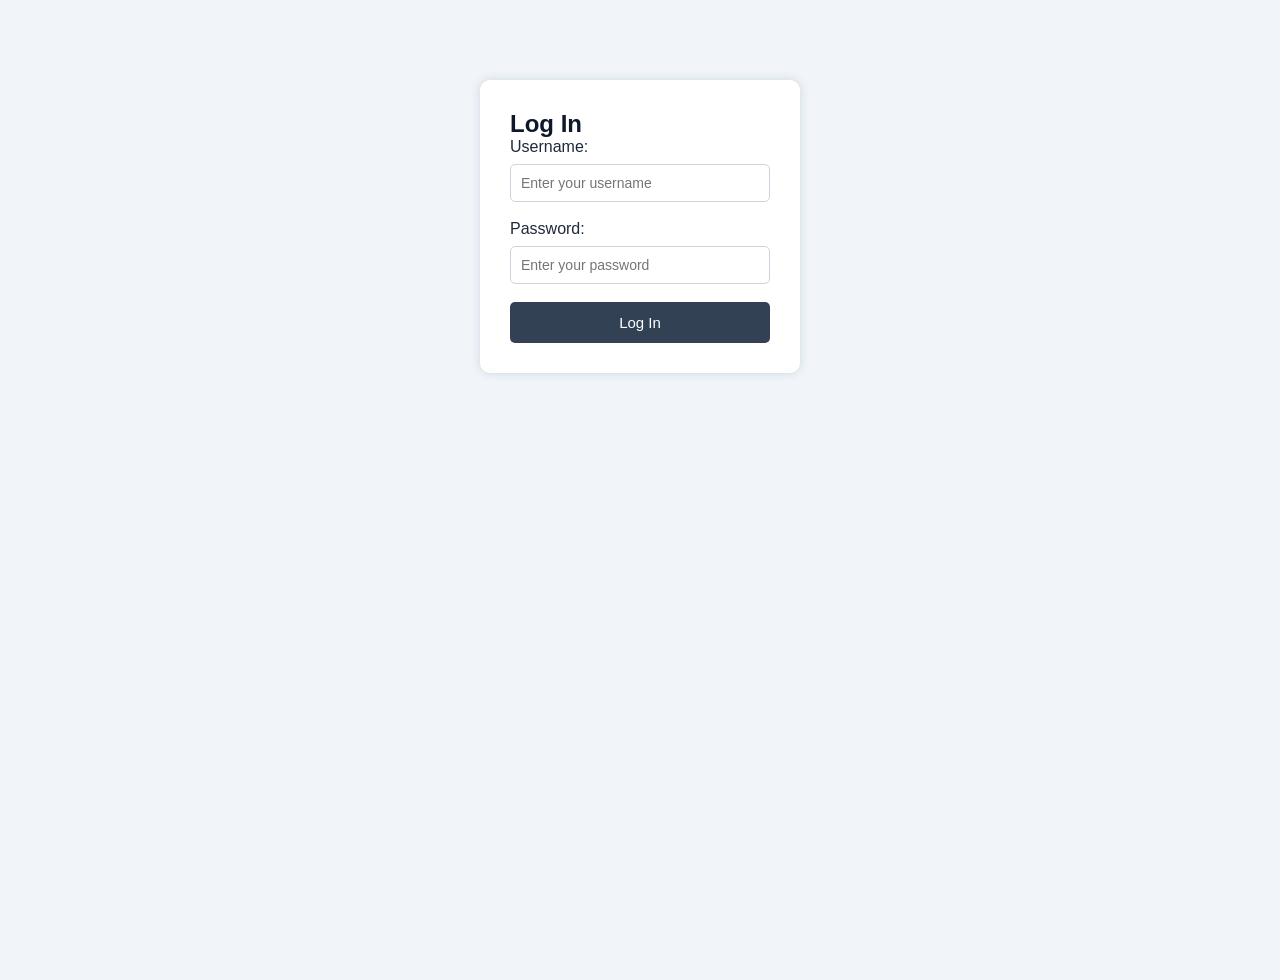
<file: index.html>
<!DOCTYPE html>
<html lang="en">
<head>
    <meta charset="UTF-8">
    <meta name="viewport" content="width=device-width, initial-scale=1.0">
    <title>Log In</title>
    <link rel="stylesheet" href="style.css">
</head>
<body>

    <form onsubmit="login(); return false;">
        <h2>Log In</h2>

        <label for="username">Username:</label>
        <input
            type="text"
            id="username"
            name="username"
            placeholder="Enter your username"
            required
        >

        <label for="password">Password:</label>
        <input
            type="password"
            id="password"
            name="password"
            placeholder="Enter your password"
            required
        >

        <button type="submit">Log In</button>
    </form>

    <script>
        function login() {
            const username =
                document.getElementById("username").value;

            const password =
                document.getElementById("password").value;

            if (username === "admin" && password === "admin123") {
                alert("Login successful, Welcome, " + username + "!");
                window.location.href = "dashboard.html";
            } else {
                alert("Invalid username or password.");
            }
        }
    </script>

</body>
</html>
</file>
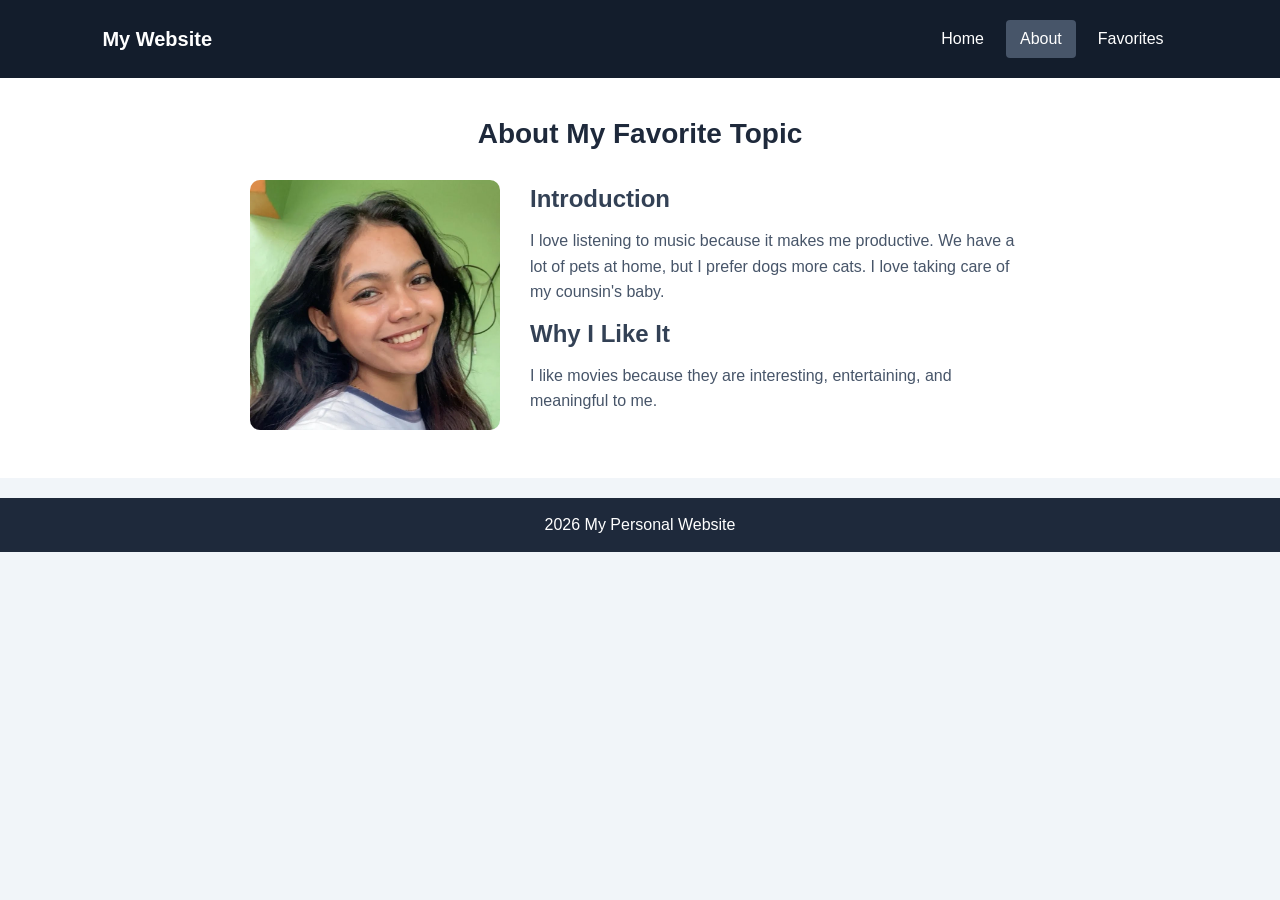
<file: aboutme.html>
<!DOCTYPE html>
<html lang="en">
<head>
    <meta charset="UTF-8">
    <meta name="viewport" content="width=device-width, initial-scale=1.0">
    <link rel="stylesheet" href="style.css">
    <title>About Me</title>
</head>
<body>


    <nav>
        <div class="logo">My Website</div>


        <div class="links">
            <a href="dashboard.html" target="_blank" >Home</a>
            <a href="aboutme.html" class="active" target="_blank">About</a>
            <a href="favorites.html" target="_blank">Favorites</a>
        </div>
    </nav>
 

    <section id="about" class="section">
        <h2>About My Favorite Topic</h2>


        <div class="about-box">
            <div class="image">
                <img src="gel.jpeg" alt="My favorite movie">
            </div>


            <div class="about-text">
                <h3>Introduction</h3>


                <p>
                   I love listening to music because it makes me productive.
                   We have a lot of pets at home, but I prefer dogs more cats.
                   I love taking care of my counsin's baby.
                </p>


                <h3>Why I Like It</h3>


                <p>
                    I like movies because they are
                    interesting, entertaining, and
                    meaningful to me.
                </p>
            </div>
        </div>
    </section>


    <footer>
        <p>2026 My Personal Website</p>
    </footer>


</body>
</html>
</file>
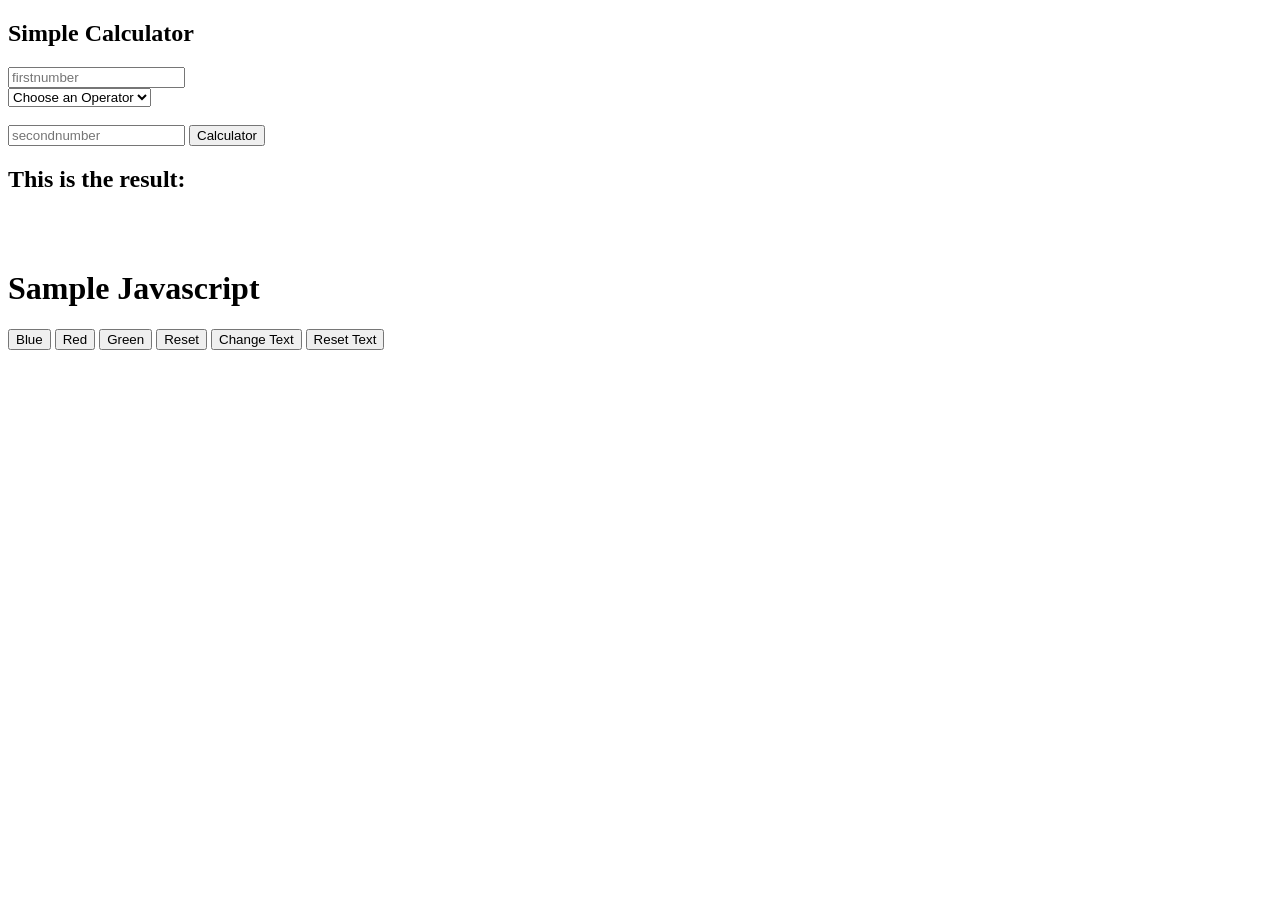
<file: calculator.html>
<!DOCTYPE html>
<html lang="en">
<head>
    <meta charset="UTF-8">
    <meta name="viewport" content="width=device-width, initial-scale=1.0">
    <title>Simple Calculator</title>
</head>
<body>
    <h2>Simple Calculator </h2>
    <input type="number" id="number1" placeholder="firstnumber"><br>
    <select id="operation">
        <option value="">Choose an Operator </option>
        <option value="+">Addition</option>
        <option value="-">Subtraction</option>
        <option value="*">Multiplication</option>
        <option value="/">Division</option> <br>
        
    </select><br><br>
    <input type="number" id="number2" placeholder="secondnumber">
    <button onclick="calculate()">Calculator</button>

    <h2 id="result">This is the result:</h2>
    <br><br>

    
        <div id="page">
            <h1 id="title"> Sample Javascript</h1>
            <button onclick="changeBlue()">Blue</button>
            <button onclick="changeRed()">Red</button>
            <button onclick="changeGreen()">Green</button>
            <button onclick="changeReset()">Reset</button>
            <button onclick="changeText()">Change Text</button>
            <button onclick="resetText()">Reset Text</button>
            

            </div>

    <script> 

        function changeBlue() {
            document.getElementById("page").style.backgroundColor = "blue";
        }
        function changeRed() {
            document.getElementById("page").style.backgroundColor = "red";
        }
        function changeGreen() {
            document.getElementById("page").style.backgroundColor = "green";
        }
        function changeReset() {
            document.getElementById("page").style.backgroundColor = "white";
        }
        function changeText() {
            document.getElementById("title").innerHTML = "Hello, It's me, Angel Mae Melicor!";
        }
        function resetText() {
            document.getElementById("title").innerHTML = "Sample Javascript";
        }

        const originalTitle = document.getElementById("title").textContent;
        function resetText() {
            document.getElementById("title").textContent = originalTitle;
        }

        function calculate() {
            let num1 = Number(document.getElementById("number1").value);
            let num2 = Number(document.getElementById("number2").value);
            let operation= (document.getElementById("operation").value);



            let result;

            if (operation === "+") {
                result = num1 + num2;
            } else if (operation === "-") {
                result = num1 - num2;
            } else if (operation === "*") {
                result = num1 * num2;
            } else if (operation === "/") {
                if (num2 === 0) {
                      alert("Error: Division by zero is not allowed.");
                    return;
                }
                      result = num1 / num2;        
            } else {
                alert("Invalid operation.");
                return;
            }
            document.getElementById("result").innerHTML ="Result:" + result
        }





    </script>

</body>
</html>
</file>
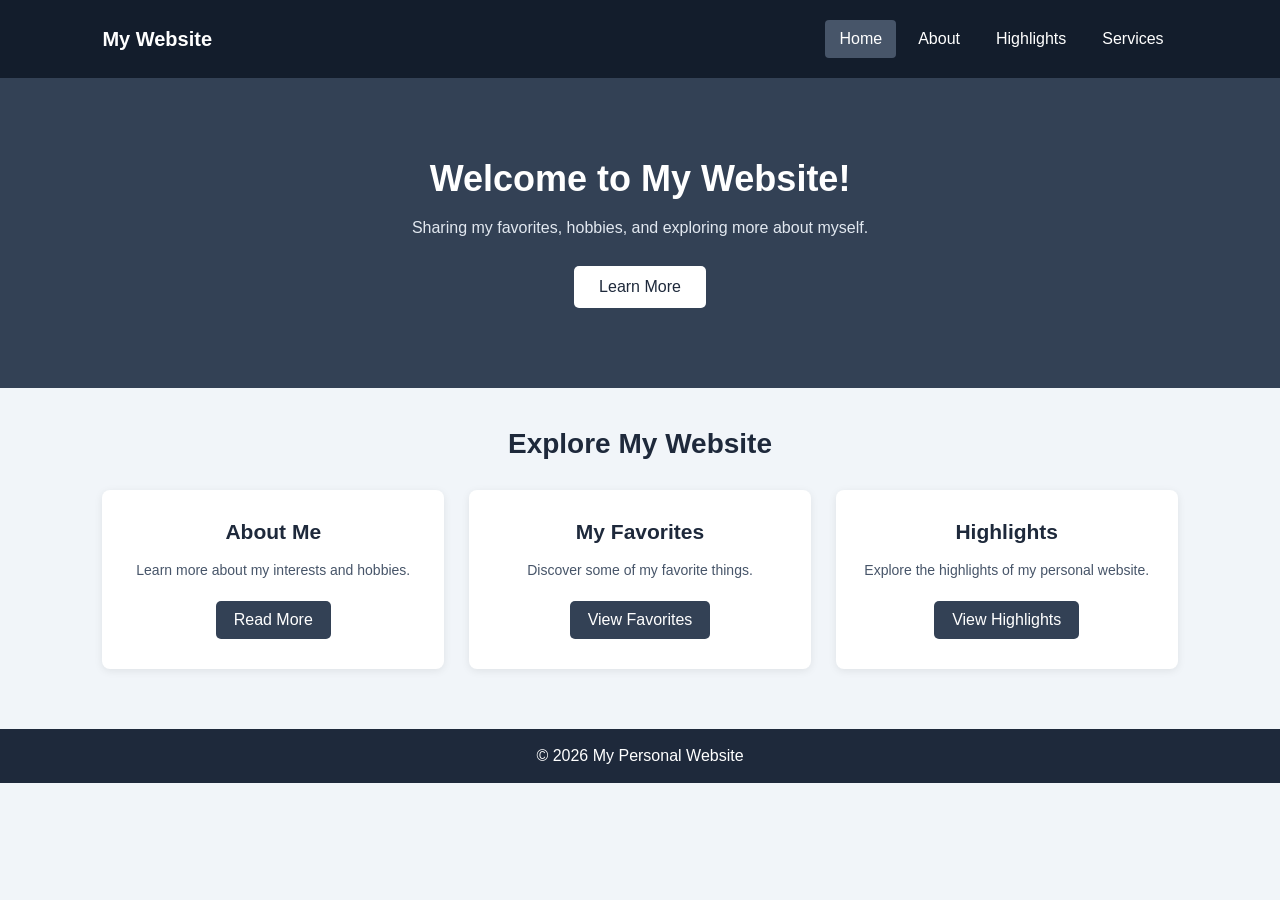
<file: dashboard.html>
<!DOCTYPE html>
<html lang="en">
<head>
    <meta charset="UTF-8">
    <meta name="viewport" content="width=device-width, initial-scale=1.0">
    <title>My Website</title>
    <link rel="stylesheet" href="style.css">
</head>
<body>

    <!-- Navigation Bar -->
    <nav>
        <div class="logo">My Website</div>

        <div class="links">
            <a href="dashboard.html" class="active">Home</a>
            <a href="aboutme.html">About</a>
            <a href="highlights.html">Highlights</a>
            <a href="calculator.html"> Services</a>
        </div>
    </nav>

    <!-- Welcome Section -->
    <section id="home" class="hero">
        <h1>Welcome to My Website!</h1>

        <p>
            Sharing my favorites, hobbies, and exploring more about myself.
        </p>

        <a href="aboutme.html" class="button">Learn More</a>
    </section>

    <!-- Explore Section -->
    <section class="explore">
        <h2>Explore My Website</h2>

        <div class="explore-container">

            <div class="explore-card">
                <h3>About Me</h3>
                <p>Learn more about my interests and hobbies.</p>
                <a href="aboutme.html" class="card-link">Read More</a>
            </div>

            <div class="explore-card">
                <h3>My Favorites</h3>
                <p>Discover some of my favorite things.</p>
                <a href="favorites.html" class="card-link">
                    View Favorites
                </a>
            </div>

            <div class="explore-card">
                <h3>Highlights</h3>
                <p>Explore the highlights of my personal website.</p>
                <a href="highlights.html" class="card-link">
                    View Highlights
                </a>
            </div>

        </div>
    </section>

    <!-- Footer -->
    <footer>
        <p>&copy; 2026 My Personal Website</p>
    </footer>

</body>
</html>
</file>
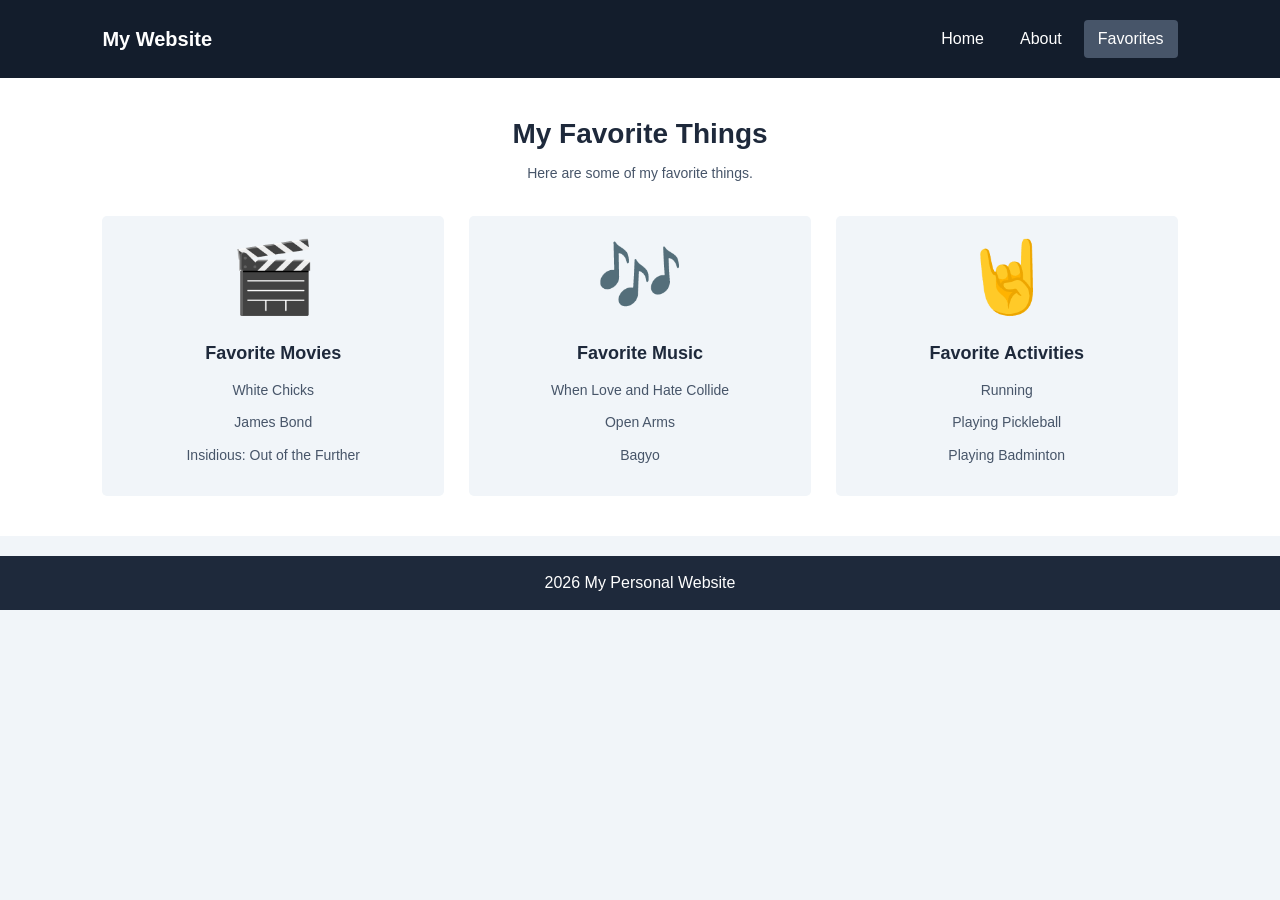
<file: favorites.html>
<!DOCTYPE html>
<html lang="en">
<head>
    <meta charset="UTF-8">
    <meta name="viewport" content="width=device-width, initial-scale=1.0">
    <link rel="stylesheet" href="style.css">
    <title>My Favorites</title>
</head>
<body>


    <nav>
        <div class="logo">My Website</div>


        <div class="links">
            <a href="dashboard.html">Home</a>
            <a href="aboutme.html" target="_blank">About</a>
            <a href="favorites.html" class="active" target="_blank">Favorites</a>
        </div>
    </nav>


    <section class="favorites">
        <h2>My Favorite Things</h2>
        <p class="intro">Here are some of my favorite things.</p>


        <div class="movies">


            <div class="fav">
                <div class="icon">🎬</div>
                <h3>Favorite Movies</h3>
                
                   <p>White Chicks</p>
                    <p>James Bond</p>
                    <p>Insidious: Out of the Further</p>
               
            </div>


            <div class="fav">
                  <div class="icon">🎶</div>
                <h3>Favorite Music</h3>
                <p>When Love and Hate Collide</p>
                <p>Open Arms</p>
                <p>Bagyo</p>
            </div>


            <div class="fav">
                  <div class="icon">🤘</div>
                <h3>Favorite Activities</h3>
                <p>Running</p>
                <p>Playing Pickleball</p>
                <p>Playing Badminton</p>
            </div>


        </div>
    </section>


    
    <footer>
        <p>2026 My Personal Website</p>
    </footer>


</body>
</html>
</file>
<file: style.css>
/* .container{
    background-image: url(images.jpg);
    padding: 10px;
    width:300px;
    height:300px;
    background-size: cover;
    background-position: center;
    background-repeat: no-repeat;
}

.header{
    background-color: rgb(12, 10, 99);
    padding: 20px;
    text-align: center;
}

h2{
    color: white;
    text-align: center;
}

.navbar{
    padding: 10px;
    background-color: gray;
}

a{
    text-decoration: none;
    color: white;
    padding: 10px;
}

a:hover{
    color: red;
}

a:active{
    color: blue;
}

.contactme{
    padding: 10px;
    text-align: center;
    border:2px solid red;
    border-radius: 10px;
    background-color: beige;

}

h3{
    text-align: center;
    color: red;
}

.navigation{
    background-color: gray;
    padding: 10px;
    display: flex;
 }
 img{
    border-radius: 100px;
    display: flex;
 }

 .nav-links{
    list-style: none;
    display: flex;
    align-items: center;
    gap: 10px;
 }

 li{
    position: relative;
 }

 a{
    text-decoration: none;
    display: block;
 }

 .search{
    display: flex;
    gap: 3px;
 }

 input{
    width: 120px;
    height: 20px;
    border-radius: 5px;
    padding: 5px;
    font-size: 12px;
 }

 .hero{
    background-color: green;
    
}

nav{
    background-color: rgb(55, 144, 216);
    color: white;
    display: flex;
    align-items: center;
    padding: 10px 20px
}

.logo{
    margin-left: 30px;
}

.links{
    display: flex;
}

.links a{
    color: white;
    text-decoration: none;
    padding: 10px 35px;
}

.links a:hover{
    background-color: grey;
    font-size: 30px;
}

.search{
    margin-left: auto;
}

.search input{
padding: 5px;
}

.search button{
    padding: 5px 10px;
}

.active{
    background-color: purple;
}

.hero{
    background-color: rgb(11, 71, 105);
    text-align:center;
    padding: 80px 20px;
}

.hero h1{
    font-size: 40px;
    color:rgb(233, 220, 220);
    margin-bottom: 15px;
}

.hero p{
    color:wheat;
    margin-bottom:25px;
}
.button{
    background-color: blue;
    color:white;
    text-decoration: none;
    padding: 10px 20px;
    border-radius: 5px
}

.button:hover{
    background-color: lightcyan;
}
.section{
    max-width:1000px;
    margin: auto;
    padding: 50px 20px;
    text-align: center;
}

.section h2{
    font-size:30px;
    margin-bottom: 10px;
}

.section p{
    color:lightseagreen;
    margin-bottom: 30px;
}

.about-box{
    display:flex;
    gap:30px;
    align-items: center;
    text-align: left;

}
.about-image{
    text-align: center;
    width: 50px;
    height:50px;
    background-color: lightslategray;
    display: flex;
    align-items: center;
    justify-content: center;
    color:aliceblue

}
   

body {
    font-family: Arial, sans-serif;
    background-color: #f2f2f2;
    display: flex;
    justify-content: center;
    align-items: center;
    height: 100vh;
    margin: 0;
}

form {
    background-color: white;
    padding: 30px;
    width: 280px;
    border-radius: 10px;
    box-shadow: 0 0 10px #ccc;
}

h2 {
    text-align: center;
    color: #333;
}

label {
    display: block;
    margin-bottom: 5px;
}

input {
    width: 100%;
    padding: 10px;
    margin-bottom: 15px;
    box-sizing: border-box;
    border: 1px solid #ccc;
    border-radius: 5px;
}

button {
    width: 100%;
    padding: 10px;
    background-color: #4CAF50;
    color: white;
    border: none;
    border-radius: 5px;
    cursor: pointer;
}

button:hover {
    background-color: #45a049;
}

.movies{
    font-family: Arial, sans-serif;
    background-color: #f2f2f2;
    display: flex;
    justify-content: center;
    align-items: center;
    height: 100vh;
    margin: 0;
}

.favorites{
    font-family: Arial, sans-serif;
    background-color: #f2f2f2;
    display: flex;
    justify-content: center;
    align-items: center;
    height: 100vh;
    margin: 0;
}

.fav{
    font-family: Arial, sans-serif;
    background-color: #f2f2f2;
    display: flex;
    justify-content: center;
    align-items: center;
    height: 100vh;
    margin: 0;
} 

 
.logo{
    background-color: navy blue;
    padding: 10px;
    height:50px;
    background-size: cover;
    background-position: center;
    background-repeat: no-repeat;
}

nav{
    background-color: rgb(55, 144, 216);
    color: white;
    display: flex;
    align-items: center;
    padding: 10px 20px
}

.logo{
    margin-right: 30px;
}

.links{
    display: flex;
}

.links a{
    color: white;
    text-decoration: none;
    padding: 10px 35px;
}

.links a:hover{
    background-color: grey;
    font-size: 30px;
}

.search{
    margin-left: auto;
}

.search input{
padding: 5px;
}

.search button{
    padding: 5px 10px;
}

.active{
    background-color: rgb(235, 9, 235);
}

.hero{
    background-color: rgb(11, 71, 105);
    text-align:center;
    padding: 80px 20px;
}

.hero h1{
    font-size: 40px;
    color:rgb(233, 220, 220);
    margin-bottom: 15px;
}

.hero p{
    color:wheat;
    margin-bottom:25px;
}
.button{
    background-color: blue;
    color:white;
    text-decoration: none;
    padding: 10px 20px;
    border-radius: 5px
}

.button:hover{
    background-color: lightcyan;
}
.section{
    max-width:1000px;
    margin: auto;
    padding: 50px 20px;
    text-align: center;
}

.section h2{
    font-size:30px;
    margin-bottom: 10px;
}

.section p{
    color:lightseagreen;
    margin-bottom: 30px;
}


.h1{
    text-align: center;
    color: #333;
}

.p1{
    text-align: left;
    justify-content: left;
    color: black;
    padding:100px;
}


.p2{
    text-align: right;
    justify-content: right;
    color: black;
    padding:100px;

}



*{
    margin: 0;
    padding: 0;
    box-sizing: border-box;
}


body {
    font-family: Arial, sans-serif;
    background-color: #F1F5F9;
    color: #0F172A;
}


nav {
    background-color: #131d2c;
    color: white;
    padding: 20px 8%;
    display: flex;
    justify-content: space-between;
    align-items: center;
}


.logo {
    font-size: 20px;
    font-weight: bold;
}


.links a {
    color: white;
    text-decoration: none;
    margin-left: 20px;
    padding: 10px;
}


.links a:hover,
.links a.active {
    background-color: #475569;
    border-radius: 4px;
}


.hero {
    background-color: #334155;
    color: white;
    text-align: center;
    padding: 80px 20px;
}


.hero h1 {
    font-size: 32px;
    margin-bottom: 15px;
}


.hero p {
    font-size: 16px;
    margin-bottom: 25px;
}


.button {
    display: inline-block;
    background-color: white;
    color: #1E293B;
    text-decoration: none;
    padding: 12px 25px;
    border-radius: 5px;
}


.button:hover {
    background-color: #CBD5E1;
}



.h1 {
    text-align: center;
    padding: 30px 20px 15px;
}


.h1 h1 {
    font-size: 24px;
    color: #1E293B;
}


.p1,
.p2 {
    display: inline-block;
    width: 49%;
    text-align: center;
    padding: 30px 20px;
    vertical-align: top;
}


.p1 p:first-child,
.p2 p:first-child {
    font-size: 20px;
    font-weight: bold;
    margin-bottom: 15px;
}


.p1 p:nth-child(2),
.p2 p:nth-child(2) {
    font-size: 14px;
    margin-bottom: 15px;
    color: #475569;
}


.p1 p:last-child,
.p2 p:last-child {
    color: #475569;
    font-size: 14px;
}


/* FOOTER */
/* footer {
    background-color: #1E293B;
    color: white;
    text-align: center;
    padding: 15px;
    margin-top: 20px;
}


.section {
    background-color: white ;
    padding: 40px 10%;
    min-height: 400px;
}


.section h2 {
    text-align: center;
    margin-bottom: 30px;
    font-size: 28px;
    color: #1E293B;
}


.about-box {
    display: flex;
    align-items: center;
    justify-content: center;
    gap: 30px;
    margin-top: 20px;
}


.image img {
    width: 250px;
    height: 250px;
    object-fit: cover;
    border-radius: 10px;
}


.about-text {
    max-width: 500px;
}


.about-text h3 {
    font-size: 24px;
    margin-bottom: 15px;
    color: #334155;
}


.about-text p {
    font-size: 16px;
    line-height: 1.6;
    margin-bottom: 15px;
    color: #475569;
}



.favorites {
    background-color: white;
    text-align: center;
    padding: 40px 8%;
    min-height: 400px;
}


.favorites h2 {
    font-size: 28px;
    margin-bottom: 15px;
    color: #1E293B;
}


.intro {
    font-size: 14px;
    margin-bottom: 35px;
    color: #475569;
}



.movies {
    display: flex;
    justify-content: space-around;
    gap: 25px;
    margin-top: 20px;
}

.icon{
   text-align:center;
   font-size:100px;
   margin-bottom:30px;

}

.fav {
    flex: 1;
    padding: 20px;
    background-color: #F1F5F9;
    border-radius: 5px;
}


.fav h3 {
    font-size: 18px;
    margin-bottom: 15px;
    color: #1E293B;
}


.fav li {
    margin-bottom: 10px;
    font-size: 14px;
    color: #334155;
}


.fav p {
    font-size: 14px;
    line-height: 1.6;
    margin-bottom: 10px;
    color: #475569;
}



@media (max-width: 600px) {
    nav {
        flex-direction: column;
        gap: 15px;
    }


    .links a {
        margin: 5px;
    }


    .hero h1 {
        font-size: 25px;
    }


    .p1,
    .p2 {
        width: 100%;
    }


    .about-box {
        flex-direction: column;
        text-align: center;
    }


    .image img {
        width: 200px;
        height: 200px;
    }


    .movies {
        flex-direction: column;
    }
}
   */



/* GENERAL STYLES */
* {
    margin: 0;
    padding: 0;
    box-sizing: border-box;
}

body {
    font-family: Arial, sans-serif;
    background-color: #F1F5F9;
    color: #0F172A;
    min-height: 100vh;
}

/* NAVIGATION BAR */
nav {
    background-color: #131D2C;
    color: white;
    padding: 20px 8%;
    display: flex;
    justify-content: space-between;
    align-items: center;
    flex-wrap: wrap;
    gap: 15px;
}

.logo {
    font-size: 20px;
    font-weight: bold;
}

.links {
    display: flex;
    align-items: center;
    flex-wrap: wrap;
    gap: 8px;
}

.links a {
    color: white;
    text-decoration: none;
    padding: 10px 14px;
    border-radius: 4px;
    transition: background-color 0.2s;
}

.links a:hover,
.links a.active {
    background-color: #475569;
}

/* WELCOME SECTION */
.hero {
    background-color: #334155;
    color: white;
    text-align: center;
    padding: 80px 20px;
}

.hero h1 {
    font-size: 36px;
    margin-bottom: 15px;
}

.hero p {
    font-size: 16px;
    line-height: 1.6;
    margin-bottom: 25px;
    color: #E2E8F0;
}

.button {
    display: inline-block;
    background-color: white;
    color: #1E293B;
    text-decoration: none;
    padding: 12px 25px;
    border-radius: 5px;
    transition: background-color 0.2s;
}

.button:hover {
    background-color: #CBD5E1;
}

/* EXPLORE SECTION */
.explore {
    padding: 40px 8%;
    text-align: center;
}

.explore h2 {
    font-size: 28px;
    color: #1E293B;
    margin-bottom: 30px;
}

.explore-container {
    display: flex;
    justify-content: center;
    gap: 25px;
    flex-wrap: wrap;
}

.explore-card {
    background-color: white;
    padding: 30px 20px;
    border-radius: 8px;
    flex: 1 1 220px;
    max-width: 350px;
    box-shadow: 0 2px 8px rgba(0, 0, 0, 0.08);
}

.explore-card h3 {
    color: #1E293B;
    font-size: 21px;
    margin-bottom: 15px;
}

.explore-card p {
    color: #475569;
    font-size: 14px;
    line-height: 1.6;
    margin-bottom: 20px;
}

.card-link {
    display: inline-block;
    color: white;
    background-color: #334155;
    text-decoration: none;
    padding: 10px 18px;
    border-radius: 5px;
}

.card-link:hover {
    background-color: #475569;
}

/* FOOTER */
footer {
    background-color: #1E293B;
    color: white;
    text-align: center;
    padding: 18px;
    margin-top: 20px;
}

/* LOGIN FORM */
form {
    background-color: white;
    padding: 30px;
    width: 320px;
    max-width: calc(100% - 30px);
    margin: 80px auto;
    border-radius: 10px;
    box-shadow: 0 0 10px #CBD5E1;
}

form label {
    display: block;
    margin-bottom: 8px;
    color: #1E293B;
}

form input {
    display: block;
    width: 100%;
    padding: 10px;
    margin-bottom: 18px;
    border: 1px solid #CBD5E1;
    border-radius: 5px;
    font-size: 14px;
}

form button {
    width: 100%;
    padding: 12px;
    background-color: #334155;
    color: white;
    border: none;
    border-radius: 5px;
    cursor: pointer;
    font-size: 15px;
}

form button:hover {
    background-color: #475569;
}

/* EXISTING ABOUT PAGE */
.section {
    background-color: white;
    padding: 40px 10%;
    min-height: 400px;
}

.section h2 {
    text-align: center;
    margin-bottom: 30px;
    font-size: 28px;
    color: #1E293B;
}

.about-box {
    display: flex;
    align-items: center;
    justify-content: center;
    gap: 30px;
    margin-top: 20px;
}

.image img {
    width: 250px;
    height: 250px;
    object-fit: cover;
    border-radius: 10px;
}

.about-text {
    max-width: 500px;
}

.about-text h3 {
    font-size: 24px;
    margin-bottom: 15px;
    color: #334155;
}

.about-text p {
    font-size: 16px;
    line-height: 1.6;
    margin-bottom: 15px;
    color: #475569;
}

/* EXISTING FAVORITES PAGE */
.favorites {
    background-color: white;
    text-align: center;
    padding: 40px 8%;
    min-height: 400px;
}

.favorites h2 {
    font-size: 28px;
    margin-bottom: 15px;
    color: #1E293B;
}

.intro {
    font-size: 14px;
    margin-bottom: 35px;
    color: #475569;
}

.movies {
    display: flex;
    justify-content: space-around;
    gap: 25px;
    margin-top: 20px;
}

.fav {
    flex: 1;
    padding: 20px;
    background-color: #F1F5F9;
    border-radius: 5px;
}

.fav h3 {
    font-size: 18px;
    margin-bottom: 15px;
    color: #1E293B;
}

.fav li {
    margin: 0 0 10px 20px;
    font-size: 14px;
    color: #334155;
}

.fav p {
    font-size: 14px;
    line-height: 1.6;
    margin-bottom: 10px;
    color: #475569;
}

.icon {
    text-align: center;
    font-size: 70px;
    margin-bottom: 25px;
}

/* MOBILE RESPONSIVENESS */
@media (max-width: 600px) {
    nav {
        flex-direction: column;
        padding: 20px;
    }

    .links {
        justify-content: center;
    }

    .links a {
        padding: 8px;
        font-size: 14px;
    }

    .hero {
        padding: 60px 20px;
    }

    .hero h1 {
        font-size: 27px;
    }

    .explore {
        padding: 30px 15px;
    }

    .explore-card {
        max-width: 100%;
    }

    .about-box {
        flex-direction: column;
        text-align: center;
    }

    .image img {
        width: 200px;
        height: 200px;
    }

    .movies {
        flex-direction: column;
    }
}
</file>
